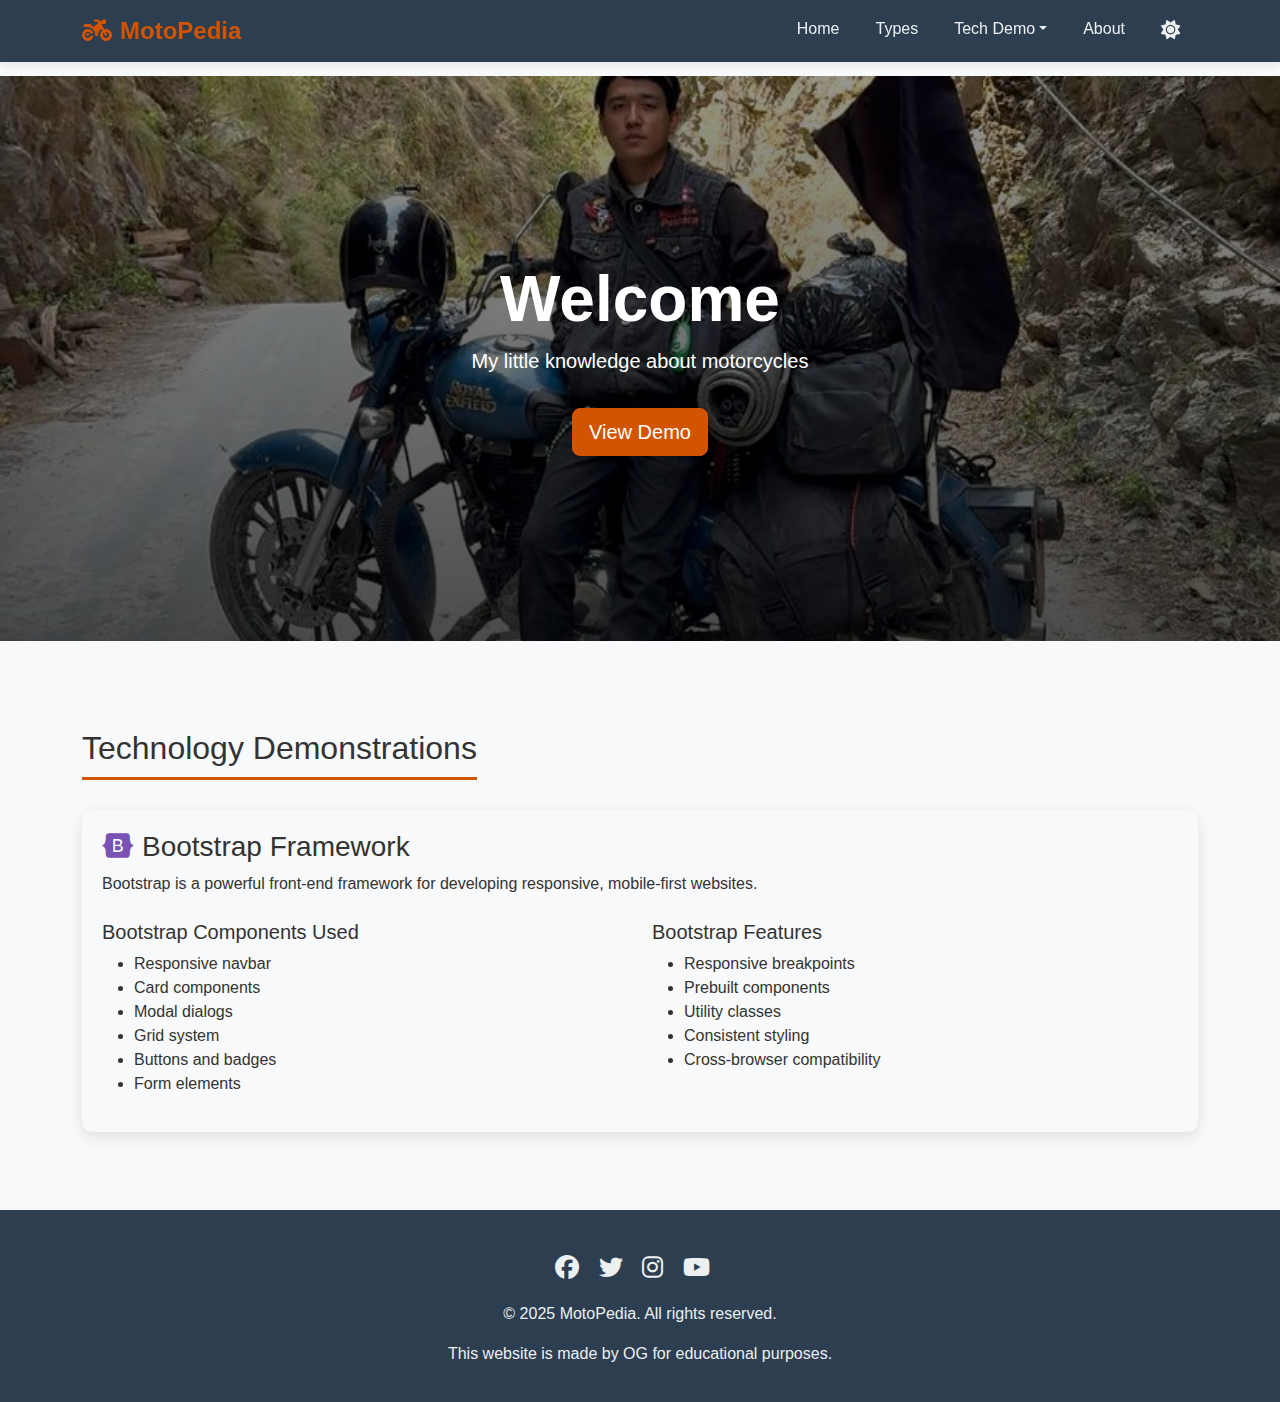
<file: bootstrap.html>
<!DOCTYPE html>
<html lang="en">
<head>
    <meta charset="UTF-8">
    <meta name="viewport" content="width=device-width, initial-scale=1.0">
    <title>MotoPedia - Bootstrap Demo</title>
    <!-- Bootstrap CSS -->
    <link href="https://cdn.jsdelivr.net/npm/bootstrap@5.3.3/dist/css/bootstrap.min.css" rel="stylesheet">
    <!-- Font Awesome Icons -->
    <link rel="stylesheet" href="https://cdnjs.cloudflare.com/ajax/libs/font-awesome/6.4.0/css/all.min.css">
    <!-- Style CSS -->
    <link rel="stylesheet" href="style.css">
</head>
<body>
    <!-- Navigation Bar -->
    <nav class="navbar navbar-expand-lg navbar-dark bg-dark fixed-top">
        <div class="container">
            <a class="navbar-brand" href="index.html">
                <i class="fa fa-motorcycle me-2"></i>MotoPedia
            </a>
            <button class="navbar-toggler" type="button" data-bs-toggle="collapse" data-bs-target="#navbarNav">
                <span class="navbar-toggler-icon"></span>
            </button>
            <div class="collapse navbar-collapse" id="navbarNav">
                <ul class="navbar-nav ms-auto">
                    <li class="nav-item">
                        <a class="nav-link" href="index.html#home">Home</a>
                    </li>
                    <li class="nav-item">
                        <a class="nav-link" href="index.html#types">Types</a>
                    </li>
                    <li class="nav-item dropdown">
                        <a class="nav-link dropdown-toggle" href="#" id="techDropdown" role="button" data-bs-toggle="dropdown" aria-expanded="false">Tech Demo</a>
                        <ul class="dropdown-menu" aria-labelledby="techDropdown">
                            <li><a class="dropdown-item" href="fullstack.html#tech">Full Stack Development</a></li>
                            <li><a class="dropdown-item" href="html-demo.html#tech">HTML</a></li>
                            <li><a class="dropdown-item" href="css.html#tech">CSS</a></li>
                            <li><a class="dropdown-item" href="bootstrap.html#tech">Bootstrap Framework</a></li>
                            <li><a class="dropdown-item" href="javascript-demo.html#tech">JavaScript</a></li>
                        </ul>
                    </li>
                    <li class="nav-item">
                        <a class="nav-link" href="index.html#about">About</a>
                    </li>
                    <li class="nav-item">
                        <a class="nav-link theme-toggle" href="javascript:void(0)" id="themeToggle" aria-label="Toggle theme">
                            <i class="fas fa-sun"></i>
                        </a>
                    </li>
                </ul>
            </div>
        </div>
    </nav>

    <!-- Hero Section -->
    <header class="hero-section" id="home">
        <div class="container">
            <h1 class="display-3 fw-bold">Welcome</h1>
            <p class="lead">My little knowledge about motorcycles</p>
            <button class="btn btn-primary btn-lg mt-3" onclick="scrollToSection('tech')">View Demo</button>
        </div>
    </header>

    <!-- Technology Demonstration Section -->
    <section id="tech" class="py-5">
        <div class="container">
            <h2 class="text-center section-title">Technology Demonstrations</h2>
            
            <!-- Bootstrap Demonstration -->
            <div class="tech-demo">
                <h3><i class="fab fa-bootstrap me-2" style="color: #7952b3;"></i>Bootstrap Framework</h3>
                <p>Bootstrap is a powerful front-end framework for developing responsive, mobile-first websites.</p>
                <div class="row mt-4">
                    <div class="col-md-6">
                        <h5>Bootstrap Components Used</h5>
                        <ul>
                            <li>Responsive navbar</li>
                            <li>Card components</li>
                            <li>Modal dialogs</li>
                            <li>Grid system</li>
                            <li>Buttons and badges</li>
                            <li>Form elements</li>
                        </ul>
                    </div>
                    <div class="col-md-6">
                        <h5>Bootstrap Features</h5>
                        <ul>
                            <li>Responsive breakpoints</li>
                            <li>Prebuilt components</li>
                            <li>Utility classes</li>
                            <li>Consistent styling</li>
                            <li>Cross-browser compatibility</li>
                        </ul>
                    </div>
                </div>
            </div>
        </div>
    </section>

    <!-- Footer -->
    <footer class="text-center">
        <div class="container">
            <div class="social-links mb-3">
                <a href="#"><i class="fab fa-facebook"></i></a>
                <a href="#"><i class="fab fa-twitter"></i></a>
                <a href="#"><i class="fab fa-instagram"></i></a>
                <a href="#"><i class="fab fa-youtube"></i></a>
            </div>
            <p>&copy; 2025 MotoPedia. All rights reserved.</p>
            <p>This website is made by OG for educational purposes.</p>
        </div>
    </footer>

    <!-- Back to Top Button -->
    <a href="#" class="back-to-top" id="backToTop">
        <i class="fas fa-arrow-up"></i>
    </a>

    <!-- Bootstrap JS -->
    <script src="https://cdn.jsdelivr.net/npm/bootstrap@5.3.3/dist/js/bootstrap.bundle.min.js"></script>
    <!-- Custom JavaScript -->
    <script src="script.js"></script>
</body>
</html>
</file>
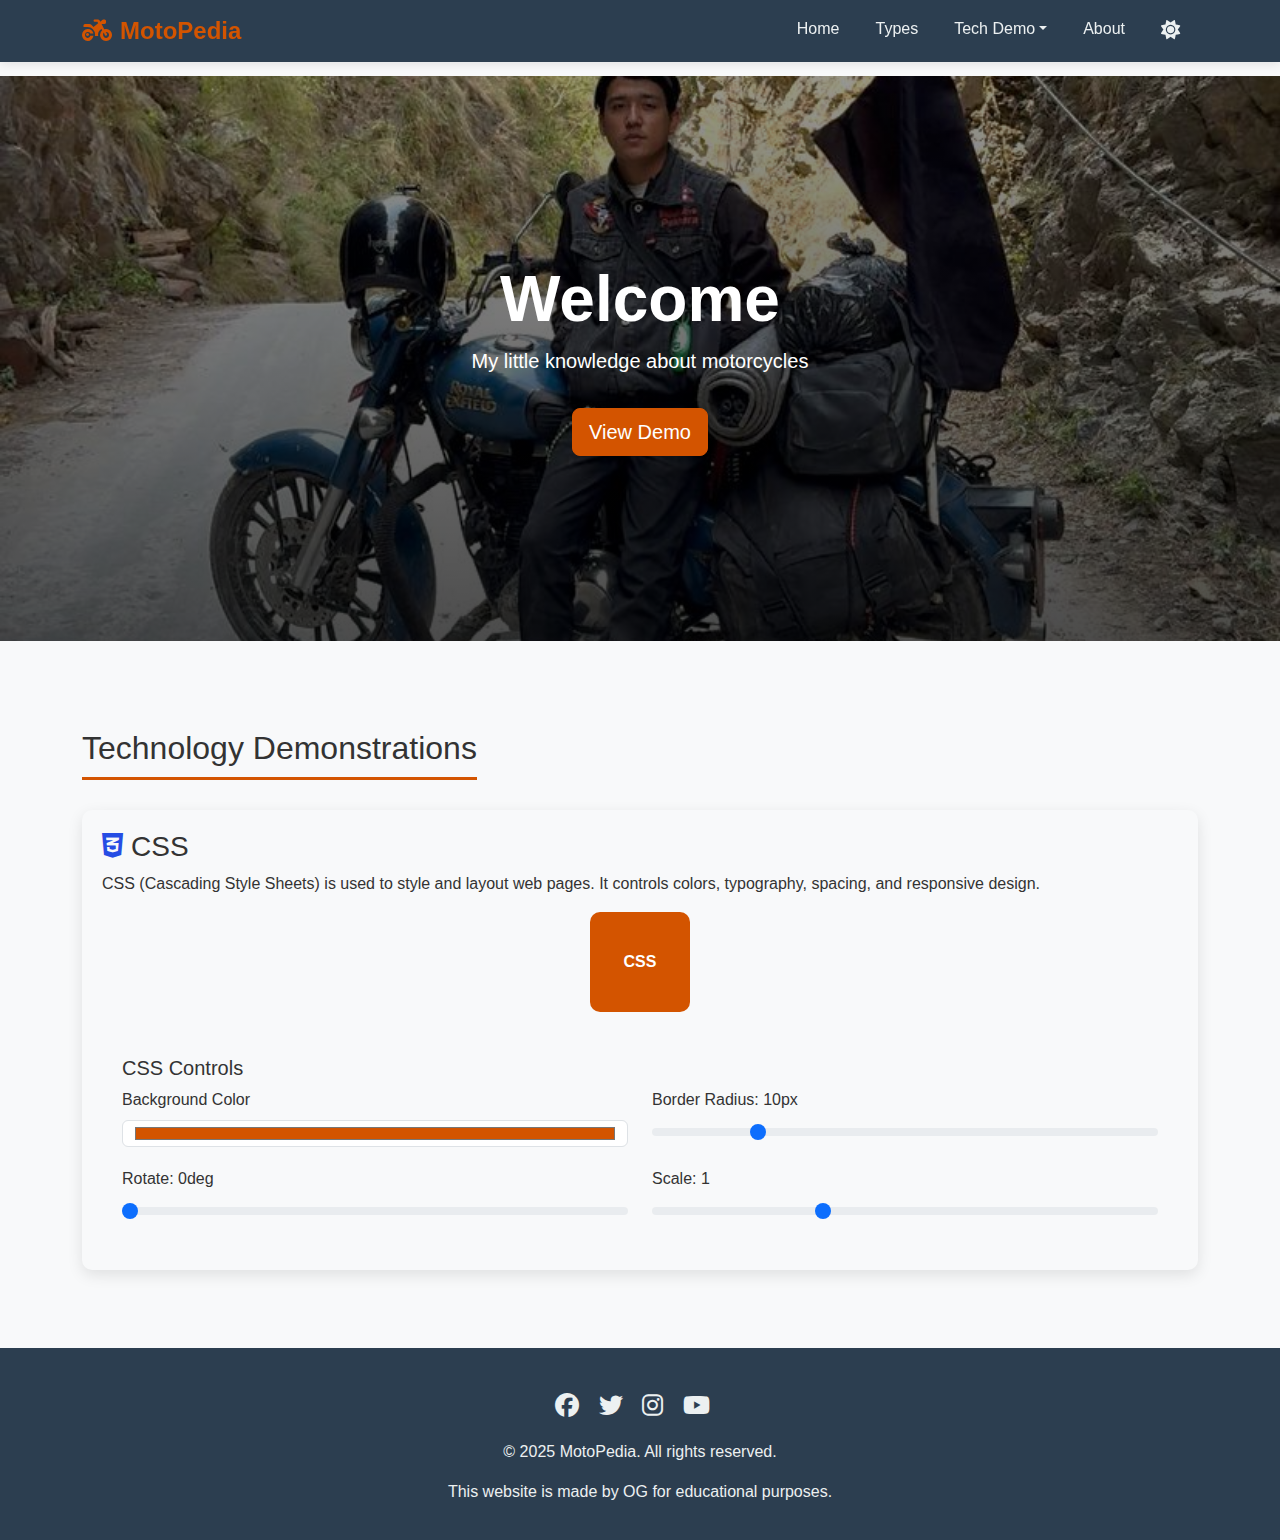
<file: css.html>
<!DOCTYPE html>
<html lang="en">
<head>
    <meta charset="UTF-8">
    <meta name="viewport" content="width=device-width, initial-scale=1.0">
    <title>MotoPedia - CSS Demo</title>
    <!-- Bootstrap CSS -->
    <link href="https://cdn.jsdelivr.net/npm/bootstrap@5.3.3/dist/css/bootstrap.min.css" rel="stylesheet">
    <!-- Font Awesome Icons -->
    <link rel="stylesheet" href="https://cdnjs.cloudflare.com/ajax/libs/font-awesome/6.4.0/css/all.min.css">
    <!-- Style CSS -->
    <link rel="stylesheet" href="style.css">
</head>
<body>
    <!-- Navigation Bar -->
    <nav class="navbar navbar-expand-lg navbar-dark bg-dark fixed-top">
        <div class="container">
            <a class="navbar-brand" href="index.html">
                <i class="fa fa-motorcycle me-2"></i>MotoPedia
            </a>
            <button class="navbar-toggler" type="button" data-bs-toggle="collapse" data-bs-target="#navbarNav">
                <span class="navbar-toggler-icon"></span>
            </button>
            <div class="collapse navbar-collapse" id="navbarNav">
                <ul class="navbar-nav ms-auto">
                    <li class="nav-item">
                        <a class="nav-link" href="index.html#home">Home</a>
                    </li>
                    <li class="nav-item">
                        <a class="nav-link" href="index.html#types">Types</a>
                    </li>
                    <li class="nav-item dropdown">
                        <a class="nav-link dropdown-toggle" href="#" id="techDropdown" role="button" data-bs-toggle="dropdown" aria-expanded="false">Tech Demo</a>
                        <ul class="dropdown-menu" aria-labelledby="techDropdown">
                            <li><a class="dropdown-item" href="fullstack.html#tech">Full Stack Development</a></li>
                            <li><a class="dropdown-item" href="html-demo.html#tech">HTML</a></li>
                            <li><a class="dropdown-item" href="css.html#tech">CSS</a></li>
                            <li><a class="dropdown-item" href="bootstrap.html#tech">Bootstrap Framework</a></li>
                            <li><a class="dropdown-item" href="javascript-demo.html#tech">JavaScript</a></li>
                        </ul>
                    </li>
                    <li class="nav-item">
                        <a class="nav-link" href="index.html#about">About</a>
                    </li>
                    <li class="nav-item">
                        <a class="nav-link theme-toggle" href="javascript:void(0)" id="themeToggle" aria-label="Toggle theme">
                            <i class="fas fa-sun"></i>
                        </a>
                    </li>
                </ul>
            </div>
        </div>
    </nav>

    <!-- Hero Section -->
    <header class="hero-section" id="home">
        <div class="container">
            <h1 class="display-3 fw-bold">Welcome</h1>
            <p class="lead">My little knowledge about motorcycles</p>
            <button class="btn btn-primary btn-lg mt-3" onclick="scrollToSection('tech')">View Demo</button>
        </div>
    </header>

    <!-- Technology Demonstration Section -->
    <section id="tech" class="py-5">
        <div class="container">
            <h2 class="text-center section-title">Technology Demonstrations</h2>
            
            <!-- CSS Demonstration -->
            <div class="tech-demo">
                <h3><i class="fab fa-css3-alt me-2" style="color: #264de4;"></i>CSS</h3>
                <p>CSS (Cascading Style Sheets) is used to style and layout web pages. It controls colors, typography, spacing, and responsive design.</p>
                
                <div class="text-center">
                    <div id="cssDemoElement" class="css-demo-element">CSS</div>
                </div>
                
                <div id="cssControls" class="mt-4">
                    <h5>CSS Controls</h5>
                    <div class="row">
                        <div class="col-md-6">
                            <label for="bgColor" class="form-label">Background Color</label>
                            <input type="color" class="form-control" id="bgColor" value="#d35400">
                        </div>
                        <div class="col-md-6">
                            <label for="borderRadius" class="form-label">Border Radius: <span id="radiusValue">10</span>px</label>
                            <input type="range" class="form-range" id="borderRadius" min="0" max="50" value="10">
                        </div>
                    </div>
                    <div class="row mt-3">
                        <div class="col-md-6">
                            <label for="rotate" class="form-label">Rotate: <span id="rotateValue">0</span>deg</label>
                            <input type="range" class="form-range" id="rotate" min="0" max="360" value="0">
                        </div>
                        <div class="col-md-6">
                            <label for="scale" class="form-label">Scale: <span id="scaleValue">1</span></label>
                            <input type="range" class="form-range" id="scale" min="0.5" max="2" step="0.1" value="1">
                        </div>
                    </div>
                </div>
            </div>
        </div>
    </section>

    <!-- Footer -->
    <footer class="text-center">
        <div class="container">
            <div class="social-links mb-3">
                <a href="#"><i class="fab fa-facebook"></i></a>
                <a href="#"><i class="fab fa-twitter"></i></a>
                <a href="#"><i class="fab fa-instagram"></i></a>
                <a href="#"><i class="fab fa-youtube"></i></a>
            </div>
            <p>&copy; 2025 MotoPedia. All rights reserved.</p>
            <p>This website is made by OG for educational purposes.</p>
        </div>
    </footer>

    <!-- Back to Top Button -->
    <a href="#" class="back-to-top" id="backToTop">
        <i class="fas fa-arrow-up"></i>
    </a>

    <!-- Bootstrap JS -->
    <script src="https://cdn.jsdelivr.net/npm/bootstrap@5.3.3/dist/js/bootstrap.bundle.min.js"></script>
    <!-- Custom JavaScript -->
    <script src="script.js"></script>
</body>
</html>
</file>
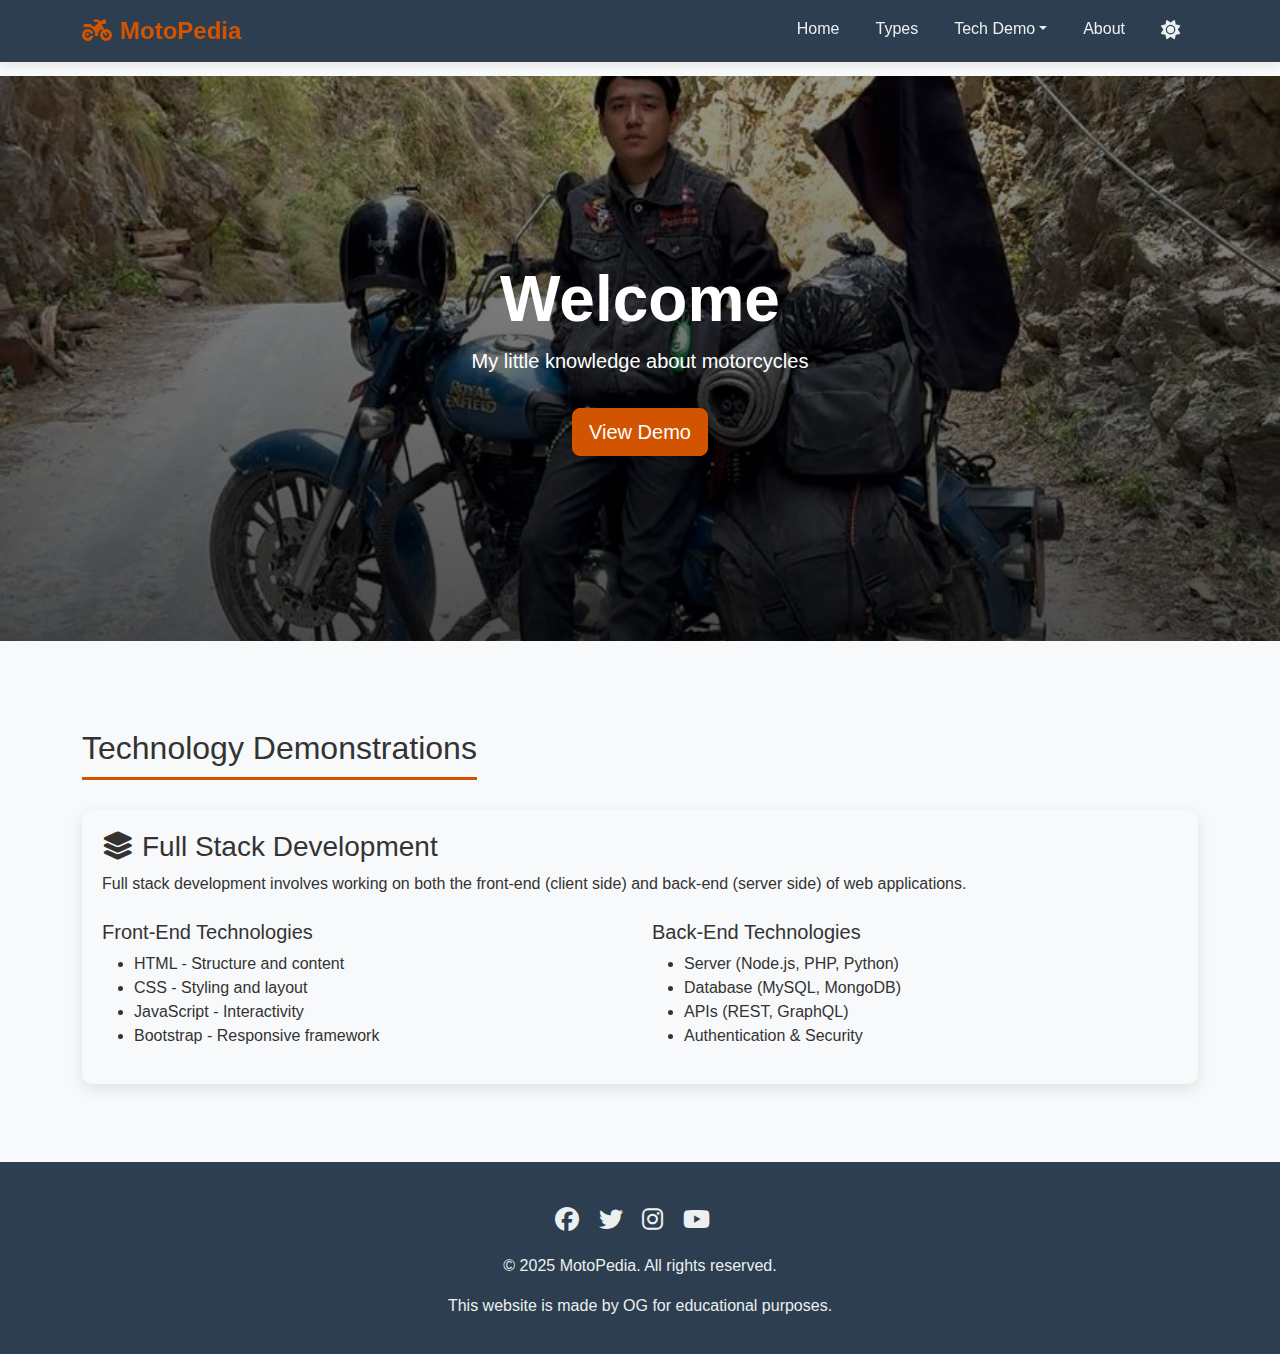
<file: fullstack.html>
<!DOCTYPE html>
<html lang="en">
<head>
    <meta charset="UTF-8">
    <meta name="viewport" content="width=device-width, initial-scale=1.0">
    <title>MotoPedia - Full Stack Development Demo</title>
    <!-- Bootstrap CSS -->
    <link href="https://cdn.jsdelivr.net/npm/bootstrap@5.3.3/dist/css/bootstrap.min.css" rel="stylesheet">
    <!-- Font Awesome Icons -->
    <link rel="stylesheet" href="https://cdnjs.cloudflare.com/ajax/libs/font-awesome/6.4.0/css/all.min.css">
    <!-- Style CSS -->
    <link rel="stylesheet" href="style.css">
</head>
<body>
    <!-- Navigation Bar -->
    <nav class="navbar navbar-expand-lg navbar-dark bg-dark fixed-top">
        <div class="container">
            <a class="navbar-brand" href="index.html">
                <i class="fa fa-motorcycle me-2"></i>MotoPedia
            </a>
            <button class="navbar-toggler" type="button" data-bs-toggle="collapse" data-bs-target="#navbarNav">
                <span class="navbar-toggler-icon"></span>
            </button>
            <div class="collapse navbar-collapse" id="navbarNav">
                <ul class="navbar-nav ms-auto">
                    <li class="nav-item">
                        <a class="nav-link" href="index.html#home">Home</a>
                    </li>
                    <li class="nav-item">
                        <a class="nav-link" href="index.html#types">Types</a>
                    </li>
                    <li class="nav-item dropdown">
                        <a class="nav-link dropdown-toggle" href="#" id="techDropdown" role="button" data-bs-toggle="dropdown" aria-expanded="false">Tech Demo</a>
                        <ul class="dropdown-menu" aria-labelledby="techDropdown">
                            <li><a class="dropdown-item" href="fullstack.html#tech">Full Stack Development</a></li>
                            <li><a class="dropdown-item" href="html-demo.html#tech">HTML</a></li>
                            <li><a class="dropdown-item" href="css.html#tech">CSS</a></li>
                            <li><a class="dropdown-item" href="bootstrap.html#tech">Bootstrap Framework</a></li>
                            <li><a class="dropdown-item" href="javascript-demo.html#tech">JavaScript</a></li>
                        </ul>
                    </li>
                    <li class="nav-item">
                        <a class="nav-link" href="index.html#about">About</a>
                    </li>
                    <li class="nav-item">
                        <a class="nav-link theme-toggle" href="javascript:void(0)" id="themeToggle" aria-label="Toggle theme">
                            <i class="fas fa-sun"></i>
                        </a>
                    </li>
                </ul>
            </div>
        </div>
    </nav>

    <!-- Hero Section -->
    <header class="hero-section" id="home">
        <div class="container">
            <h1 class="display-3 fw-bold">Welcome</h1>
            <p class="lead">My little knowledge about motorcycles</p>
            <button class="btn btn-primary btn-lg mt-3" onclick="scrollToSection('tech')">View Demo</button>
        </div>
    </header>

    <!-- Technology Demonstration Section -->
    <section id="tech" class="py-5">
        <div class="container">
            <h2 class="text-center section-title">Technology Demonstrations</h2>
            
            <!-- Full Stack Development -->
            <div class="tech-demo">
                <h3><i class="fa fa-layer-group me-2"></i>Full Stack Development</h3>
                <p>Full stack development involves working on both the front-end (client side) and back-end (server side) of web applications.</p>
                <div class="row mt-4">
                    <div class="col-md-6">
                        <h5>Front-End Technologies</h5>
                        <ul>
                            <li>HTML - Structure and content</li>
                            <li>CSS - Styling and layout</li>
                            <li>JavaScript - Interactivity</li>
                            <li>Bootstrap - Responsive framework</li>
                        </ul>
                    </div>
                    <div class="col-md-6">
                        <h5>Back-End Technologies</h5>
                        <ul>
                            <li>Server (Node.js, PHP, Python)</li>
                            <li>Database (MySQL, MongoDB)</li>
                            <li>APIs (REST, GraphQL)</li>
                            <li>Authentication & Security</li>
                        </ul>
                    </div>
                </div>
            </div>
        </div>
    </section>

    <!-- Footer -->
    <footer class="text-center">
        <div class="container">
            <div class="social-links mb-3">
                <a href="#"><i class="fab fa-facebook"></i></a>
                <a href="#"><i class="fab fa-twitter"></i></a>
                <a href="#"><i class="fab fa-instagram"></i></a>
                <a href="#"><i class="fab fa-youtube"></i></a>
            </div>
            <p>&copy; 2025 MotoPedia. All rights reserved.</p>
            <p>This website is made by OG for educational purposes.</p>
        </div>
    </footer>

    <!-- Back to Top Button -->
    <a href="#" class="back-to-top" id="backToTop">
        <i class="fas fa-arrow-up"></i>
    </a>

    <!-- Bootstrap JS -->
    <script src="https://cdn.jsdelivr.net/npm/bootstrap@5.3.3/dist/js/bootstrap.bundle.min.js"></script>
    <!-- Custom JavaScript -->
    <script src="script.js"></script>
</body>
</html>
</file>
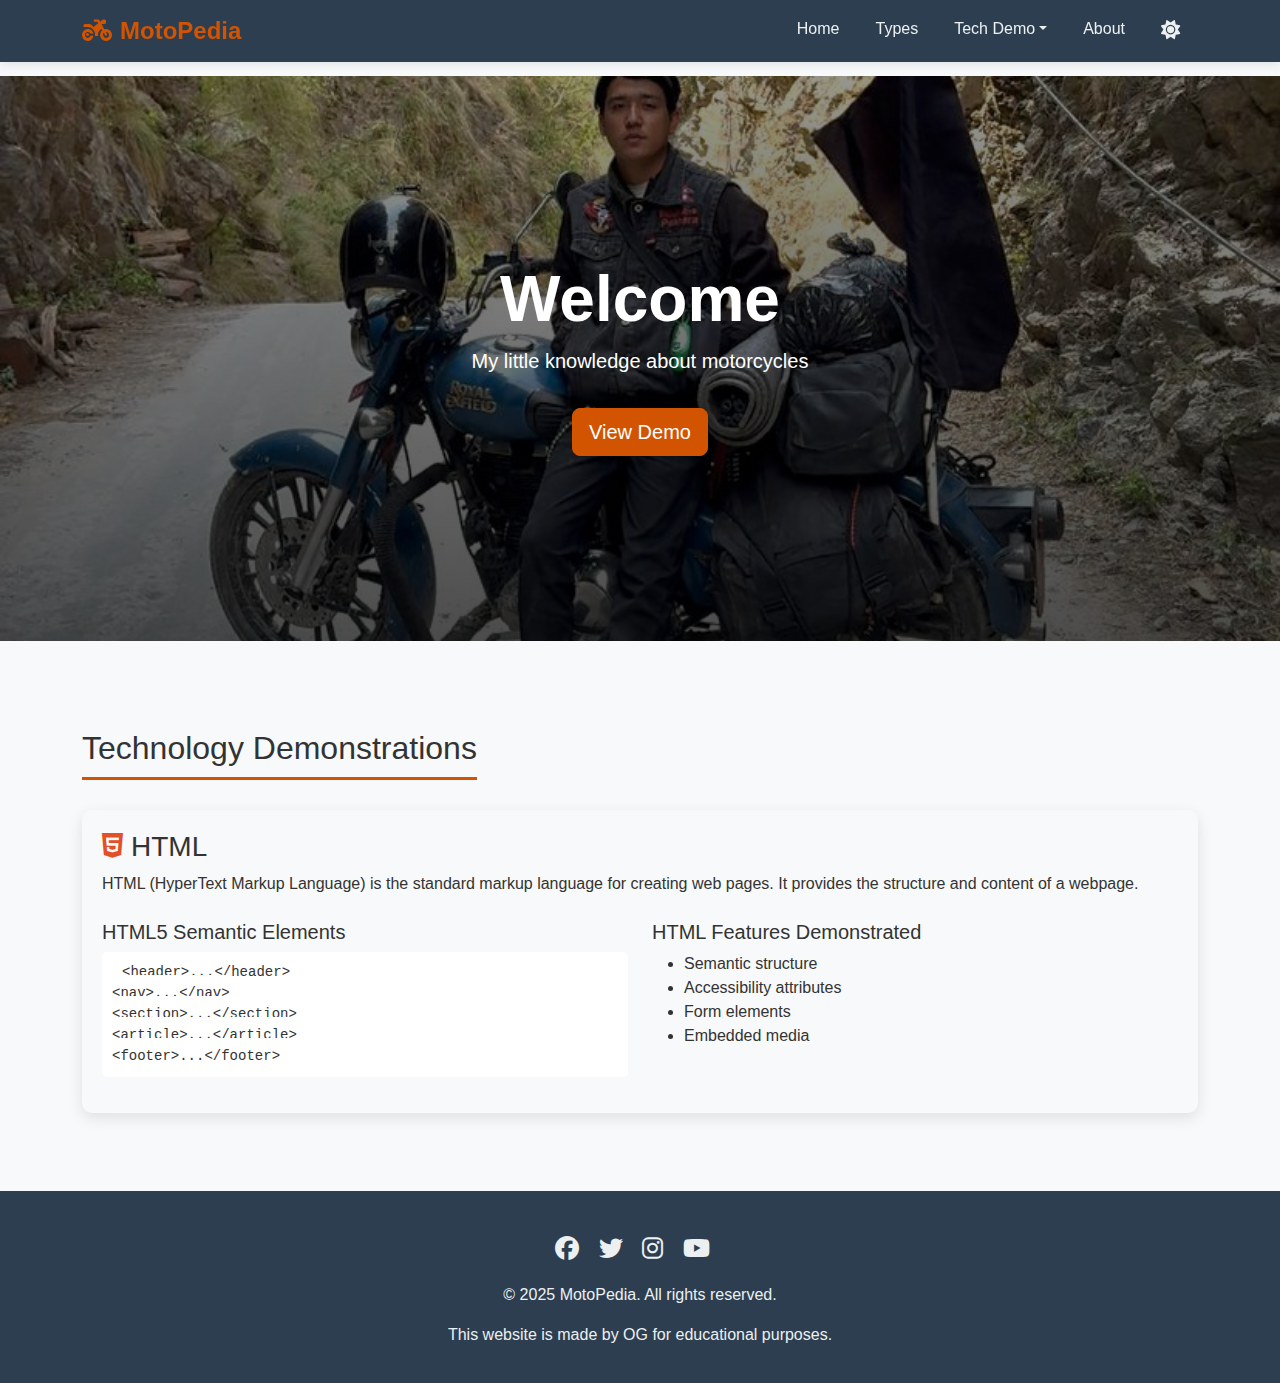
<file: html-demo.html>
<!DOCTYPE html>
<html lang="en">
<head>
    <meta charset="UTF-8">
    <meta name="viewport" content="width=device-width, initial-scale=1.0">
    <title>MotoPedia - HTML Demo</title>
    <!-- Bootstrap CSS -->
    <link href="https://cdn.jsdelivr.net/npm/bootstrap@5.3.3/dist/css/bootstrap.min.css" rel="stylesheet">
    <!-- Font Awesome Icons -->
    <link rel="stylesheet" href="https://cdnjs.cloudflare.com/ajax/libs/font-awesome/6.4.0/css/all.min.css">
    <!-- Style CSS -->
    <link rel="stylesheet" href="style.css">
</head>
<body>
    <!-- Navigation Bar -->
    <nav class="navbar navbar-expand-lg navbar-dark bg-dark fixed-top">
        <div class="container">
            <a class="navbar-brand" href="index.html">
                <i class="fa fa-motorcycle me-2"></i>MotoPedia
            </a>
            <button class="navbar-toggler" type="button" data-bs-toggle="collapse" data-bs-target="#navbarNav">
                <span class="navbar-toggler-icon"></span>
            </button>
            <div class="collapse navbar-collapse" id="navbarNav">
                <ul class="navbar-nav ms-auto">
                    <li class="nav-item">
                        <a class="nav-link" href="index.html#home">Home</a>
                    </li>
                    <li class="nav-item">
                        <a class="nav-link" href="index.html#types">Types</a>
                    </li>
                    <li class="nav-item dropdown">
                        <a class="nav-link dropdown-toggle" href="#" id="techDropdown" role="button" data-bs-toggle="dropdown" aria-expanded="false">Tech Demo</a>
                        <ul class="dropdown-menu" aria-labelledby="techDropdown">
                            <li><a class="dropdown-item" href="fullstack.html#tech">Full Stack Development</a></li>
                            <li><a class="dropdown-item" href="html-demo.html#tech">HTML</a></li>
                            <li><a class="dropdown-item" href="css.html#tech">CSS</a></li>
                            <li><a class="dropdown-item" href="bootstrap.html#tech">Bootstrap Framework</a></li>
                            <li><a class="dropdown-item" href="javascript-demo.html#tech">JavaScript</a></li>
                        </ul>
                    </li>
                    <li class="nav-item">
                        <a class="nav-link" href="index.html#about">About</a>
                    </li>
                    <li class="nav-item">
                        <a class="nav-link theme-toggle" href="javascript:void(0)" id="themeToggle" aria-label="Toggle theme">
                            <i class="fas fa-sun"></i>
                        </a>
                    </li>
                </ul>
            </div>
        </div>
    </nav>

    <!-- Hero Section -->
    <header class="hero-section" id="home">
        <div class="container">
            <h1 class="display-3 fw-bold">Welcome</h1>
            <p class="lead">My little knowledge about motorcycles</p>
            <button class="btn btn-primary btn-lg mt-3" onclick="scrollToSection('tech')">View Demo</button>
        </div>
    </header>

    <!-- Technology Demonstration Section -->
    <section id="tech" class="py-5">
        <div class="container">
            <h2 class="text-center section-title">Technology Demonstrations</h2>
            
            <!-- HTML Demonstration -->
            <div class="tech-demo">
                <h3><i class="fab fa-html5 me-2" style="color: #e34f26;"></i>HTML</h3>
                <p>HTML (HyperText Markup Language) is the standard markup language for creating web pages. It provides the structure and content of a webpage.</p>
                <div class="row mt-4">
                    <div class="col-md-6">
                        <h5>HTML5 Semantic Elements</h5>
                        <pre><code>&lt;header&gt;...&lt;/header&gt;
&lt;nav&gt;...&lt;/nav&gt;
&lt;section&gt;...&lt;/section&gt;
&lt;article&gt;...&lt;/article&gt;
&lt;footer&gt;...&lt;/footer&gt;</code></pre>
                    </div>
                    <div class="col-md-6">
                        <h5>HTML Features Demonstrated</h5>
                        <ul>
                            <li>Semantic structure</li>
                            <li>Accessibility attributes</li>
                            <li>Form elements</li>
                            <li>Embedded media</li>
                        </ul>
                    </div>
                </div>
            </div>
        </div>
    </section>

    <!-- Footer -->
    <footer class="text-center">
        <div class="container">
            <div class="social-links mb-3">
                <a href="#"><i class="fab fa-facebook"></i></a>
                <a href="#"><i class="fab fa-twitter"></i></a>
                <a href="#"><i class="fab fa-instagram"></i></a>
                <a href="#"><i class="fab fa-youtube"></i></a>
            </div>
            <p>&copy; 2025 MotoPedia. All rights reserved.</p>
            <p>This website is made by OG for educational purposes.</p>
        </div>
    </footer>

    <!-- Back to Top Button -->
    <a href="#" class="back-to-top" id="backToTop">
        <i class="fas fa-arrow-up"></i>
    </a>

    <!-- Bootstrap JS -->
    <script src="https://cdn.jsdelivr.net/npm/bootstrap@5.3.3/dist/js/bootstrap.bundle.min.js"></script>
    <!-- Custom JavaScript -->
    <script src="script.js"></script>
</body>
</html>
</file>
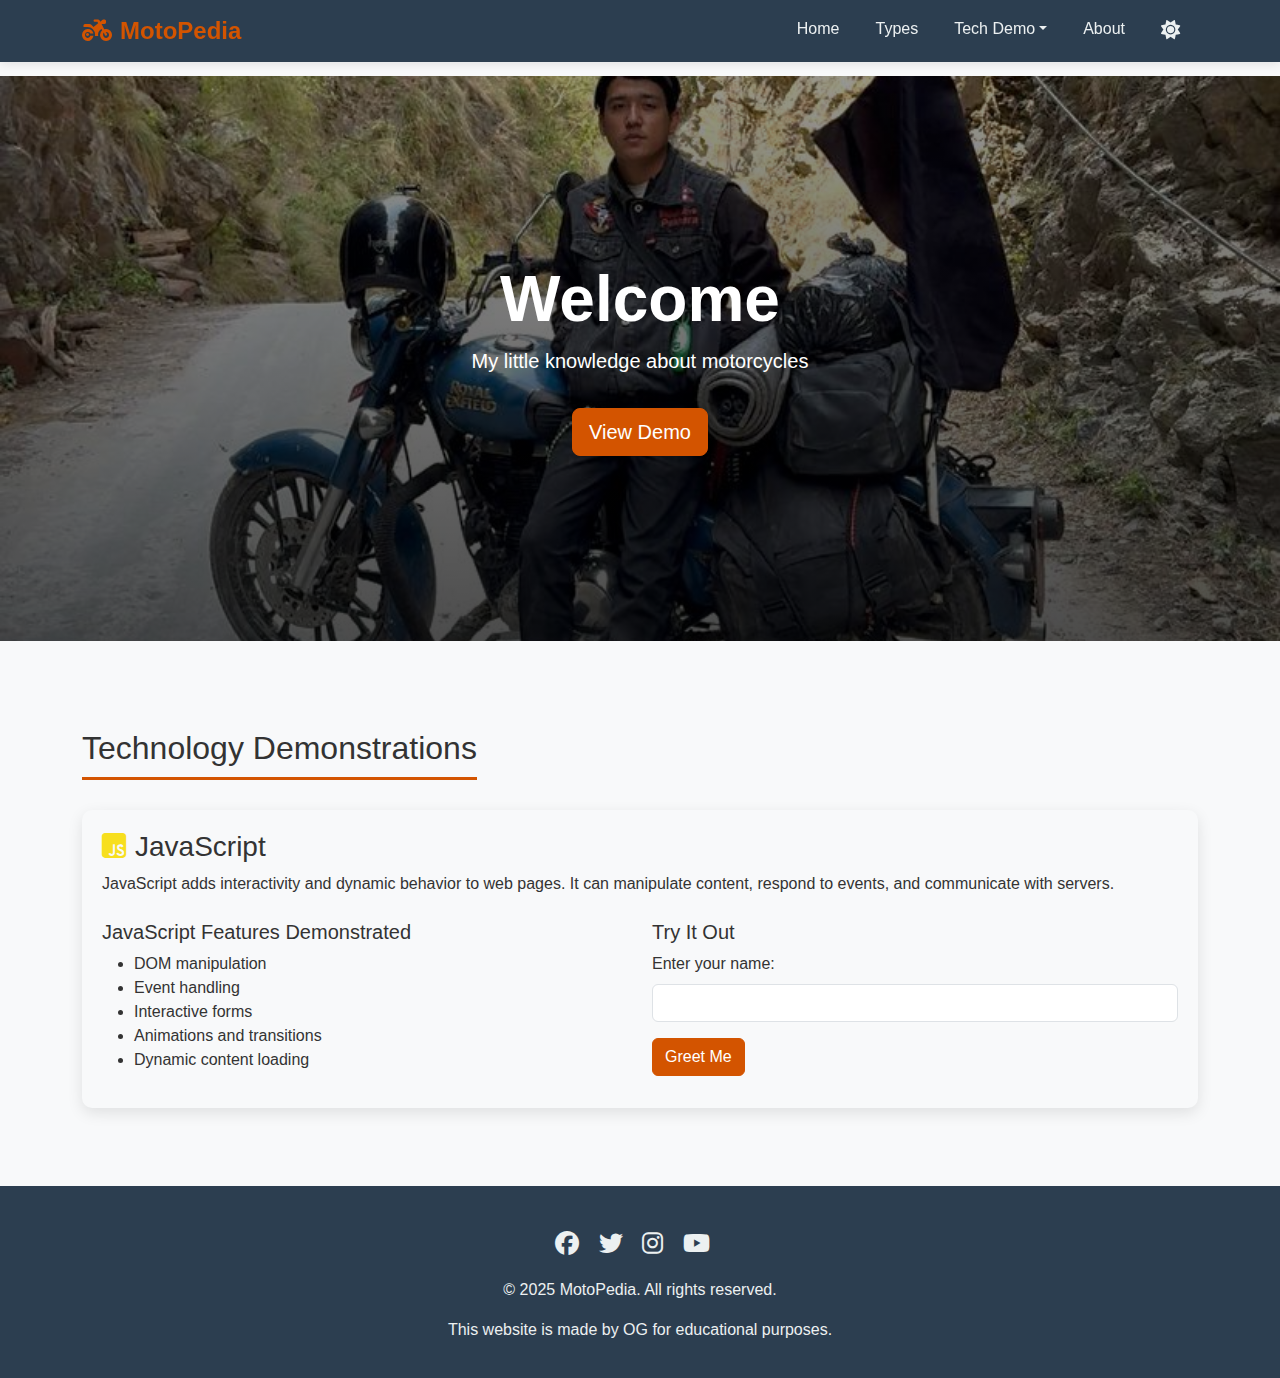
<file: javascript-demo.html>
<!DOCTYPE html>
<html lang="en">
<head>
    <meta charset="UTF-8">
    <meta name="viewport" content="width=device-width, initial-scale=1.0">
    <title>MotoPedia - JavaScript Demo</title>
    <!-- Bootstrap CSS -->
    <link href="https://cdn.jsdelivr.net/npm/bootstrap@5.3.3/dist/css/bootstrap.min.css" rel="stylesheet">
    <!-- Font Awesome Icons -->
    <link rel="stylesheet" href="https://cdnjs.cloudflare.com/ajax/libs/font-awesome/6.4.0/css/all.min.css">
    <!-- Style CSS -->
    <link rel="stylesheet" href="style.css">
</head>
<body>
    <!-- Navigation Bar -->
    <nav class="navbar navbar-expand-lg navbar-dark bg-dark fixed-top">
        <div class="container">
            <a class="navbar-brand" href="index.html">
                <i class="fa fa-motorcycle me-2"></i>MotoPedia
            </a>
            <button class="navbar-toggler" type="button" data-bs-toggle="collapse" data-bs-target="#navbarNav">
                <span class="navbar-toggler-icon"></span>
            </button>
            <div class="collapse navbar-collapse" id="navbarNav">
                <ul class="navbar-nav ms-auto">
                    <li class="nav-item">
                        <a class="nav-link" href="index.html#home">Home</a>
                    </li>
                    <li class="nav-item">
                        <a class="nav-link" href="index.html#types">Types</a>
                    </li>
                    <li class="nav-item dropdown">
                        <a class="nav-link dropdown-toggle" href="#" id="techDropdown" role="button" data-bs-toggle="dropdown" aria-expanded="false">Tech Demo</a>
                        <ul class="dropdown-menu" aria-labelledby="techDropdown">
                            <li><a class="dropdown-item" href="fullstack.html#tech">Full Stack Development</a></li>
                            <li><a class="dropdown-item" href="html-demo.html#tech">HTML</a></li>
                            <li><a class="dropdown-item" href="css.html#tech">CSS</a></li>
                            <li><a class="dropdown-item" href="bootstrap.html#tech">Bootstrap Framework</a></li>
                            <li><a class="dropdown-item" href="javascript-demo.html#tech">JavaScript</a></li>
                        </ul>
                    </li>
                    <li class="nav-item">
                        <a class="nav-link" href="index.html#about">About</a>
                    </li>
                    <li class="nav-item">
                        <a class="nav-link theme-toggle" href="javascript:void(0)" id="themeToggle" aria-label="Toggle theme">
                            <i class="fas fa-sun"></i>
                        </a>
                    </li>
                </ul>
            </div>
        </div>
    </nav>

    <!-- Hero Section -->
    <header class="hero-section" id="home">
        <div class="container">
            <h1 class="display-3 fw-bold">Welcome</h1>
            <p class="lead">My little knowledge about motorcycles</p>
            <button class="btn btn-primary btn-lg mt-3" onclick="scrollToSection('tech')">View Demo</button>
        </div>
    </header>

    <!-- Technology Demonstration Section -->
    <section id="tech" class="py-5">
        <div class="container">
            <h2 class="text-center section-title">Technology Demonstrations</h2>
            
            <!-- JavaScript Demonstration -->
            <div class="tech-demo">
                <h3><i class="fab fa-js-square me-2" style="color: #f7df1e;"></i>JavaScript</h3>
                <p>JavaScript adds interactivity and dynamic behavior to web pages. It can manipulate content, respond to events, and communicate with servers.</p>
                
                <div class="row mt-4">
                    <div class="col-md-6">
                        <h5>JavaScript Features Demonstrated</h5>
                        <ul>
                            <li>DOM manipulation</li>
                            <li>Event handling</li>
                            <li>Interactive forms</li>
                            <li>Animations and transitions</li>
                            <li>Dynamic content loading</li>
                        </ul>
                    </div>
                    <div class="col-md-6">
                        <h5>Try It Out</h5>
                        <div class="mb-3">
                            <label for="nameInput" class="form-label">Enter your name:</label>
                            <input type="text" class="form-control" id="nameInput">
                        </div>
                        <button id="greetBtn" class="btn btn-primary">Greet Me</button>
                        <div id="greetingOutput" class="mt-3 p-3 rounded" style="display: none;"></div>
                    </div>
                </div>
            </div>
        </div>
    </section>

    <!-- Footer -->
    <footer class="text-center">
        <div class="container">
            <div class="social-links mb-3">
                <a href="#"><i class="fab fa-facebook"></i></a>
                <a href="#"><i class="fab fa-twitter"></i></a>
                <a href="#"><i class="fab fa-instagram"></i></a>
                <a href="#"><i class="fab fa-youtube"></i></a>
            </div>
            <p>&copy; 2025 MotoPedia. All rights reserved.</p>
            <p>This website is made by OG for educational purposes.</p>
        </div>
    </footer>

    <!-- Back to Top Button -->
    <a href="#" class="back-to-top" id="backToTop">
        <i class="fas fa-arrow-up"></i>
    </a>

    <!-- Bootstrap JS -->
    <script src="https://cdn.jsdelivr.net/npm/bootstrap@5.3.3/dist/js/bootstrap.bundle.min.js"></script>
    <!-- Custom JavaScript -->
    <script src="script.js"></script>
</body>
</html>
</file>
<file: style.css>
:root {
            --primary-color: #d35400;
            --secondary-color: #2c3e50;
            --accent-color: #e74c3c;
            --light-color: #ecf0f1;
            --dark-color: #2c3e50;
            --background-color: #f8f9fa;
            --text-color: #333;
        }
        
        .dark-mode {
            --primary-color: #e67e22;
            --secondary-color: #1a252f;
            --light-color: #ffffff;
            --dark-color: #ecf0f1;
            --background-color: #2c3e50;
            --text-color: #ecf0f1;
        }

        body {
            font-family: 'Segoe UI', Tahoma, Geneva, Verdana, sans-serif;
            background-color: var(--background-color);
            color: var(--text-color);
            padding-top: 76px;
            transition: background-color 0.3s, color 0.3s;
        }
        
        .navbar {
            background-color: var(--secondary-color) !important;
            box-shadow: 0 2px 10px rgba(0, 0, 0, 0.1);
        }
        
        .navbar-brand {
            font-weight: 700;
            color: var(--primary-color) !important;
            font-size: 1.5rem;
        }
        
        .nav-link {
            color: var(--light-color) !important;
            font-weight: 500;
            transition: color 0.3s;
            margin: 0 10px;
        }
        
        .nav-link:hover {
            color: var(--primary-color) !important;
        }
        
        .hero-section {
            background: linear-gradient(rgba(0, 0, 0, 0.404), rgba(0, 0, 0, 0.7)), url('hero.jpg') center/cover no-repeat;
            color: white;
            padding: 185px;
            text-align: center;
            margin-bottom: 40px;
        }
        
        .section-title {
            color: var(--text-color);
            border-bottom: 3px solid var(--primary-color);
            padding-bottom: 10px;
            margin-bottom: 30px;
            display: inline-block;
        }
        
        .card {
            border: none;
            border-radius: 10px;
            box-shadow: 0 5px 15px rgba(0, 0, 0, 0.1);
            transition: transform 0.3s, box-shadow 0.3s;
            height: 100%;
            background-color: var(--background-color);
            color: var(--text-color);
        }
        
        .card:hover {
            transform: translateY(-5px);
            box-shadow: 0 10px 25px rgba(0, 0, 0, 0.15);
        }
        
        .card-title {
            color: var(--primary-color);
            font-weight: 700;
        }
        
        .card-text {
            color: var(--text-color);
        }
        
        .btn-primary {
            background-color: var(--primary-color);
            border-color: var(--primary-color);
        }
        
        .btn-primary:hover {
            background-color: #e67e22;
            border-color: #e67e22;
        }
        
        .btn-outline-primary {
            color: var(--primary-color);
            border-color: var(--primary-color);
        }
        
        .btn-outline-primary:hover {
            background-color: var(--primary-color);
            color: white;
        }
        
        .feature-icon {
            color: var(--primary-color);
            font-size: 2.5rem;
            margin-bottom: 15px;
        }
        
        .full-stack-section {
            background-color: var(--light-color);
            padding: 60px 0;
        }
        
        .tech-icon {
            font-size: 3rem;
            color: var(--dark-color);
            margin-bottom: 15px;
        }
        
        footer {
            background-color: var(--secondary-color);
            color: var(--light-color);
            padding: 40px 0 20px;
        }
        
        .social-links a {
            color: var(--light-color);
            font-size: 1.5rem;
            margin-right: 15px;
            transition: color 0.3s;
        }
        
        .social-links a:hover {
            color: var(--primary-color);
        }
        
        .back-to-top {
            position: fixed;
            bottom: 20px;
            right: 20px;
            background-color: var(--primary-color);
            color: white;
            width: 50px;
            height: 50px;
            border-radius: 50%;
            display: flex;
            align-items: center;
            justify-content: center;
            text-decoration: none;
            box-shadow: 0 2px 10px rgba(0, 0, 0, 0.2);
            opacity: 0;
            transition: opacity 0.3s;
            z-index: 1000;
        }
        
        .back-to-top.show {
            opacity: 1;
        }
        
        .motorcycle-image {
            border-radius: 10px;
            overflow: hidden;
            margin-bottom: 20px;
            box-shadow: 0 5px 15px rgba(0, 0, 0, 0.1);
        }
        
        .specs-table {
            background-color: white;
            border-radius: 10px;
            overflow: hidden;
            box-shadow: 0 5px 15px rgba(0, 0, 0, 0.1);
        }
        
        .specs-table th {
            background-color: var(--primary-color);
            color: white;
        }
        
        .bike-type-img {
            height: 200px;
            object-fit: cover;
            border-top-left-radius: 10px;
            border-top-right-radius: 10px;
        }
        
        .tech-demo {
            background-color: var(--background-color);
            color: var(--text-color);
            border-radius: 10px;
            padding: 20px;
            box-shadow: 0 5px 15px rgba(0, 0, 0, 0.1);
            margin-bottom: 30px;
        }
        
        .color-box {
            width: 50px;
            height: 50px;
            display: inline-block;
            margin: 5px;
            border-radius: 5px;
        }
        
        .css-demo-element {
            width: 100px;
            height: 100px;
            background-color: var(--primary-color);
            margin: 15px auto;
            display: flex;
            align-items: center;
            justify-content: center;
            color: white;
            font-weight: bold;
            border-radius: 10px;
            transition: all 0.3s ease;
        }
        
        #cssControls {
            background-color: var(--background-color);
            color: var(--text-color);
            padding: 20px;
            border-radius: 10px;
            margin-top: 20px;
        }

        .form-label {
            color: var(--text-color);
        }

        .modal-content {
            background-color: var(--background-color);
            color: var(--text-color);
        }

        .modal-header, .modal-footer {
            border-color: var(--light-color);
        }

        .navbar.shadow {
            box-shadow: 0 2px 10px rgba(0, 0, 0, 0.2);
        }

        .theme-toggle {
            color: var(--light-color) !important;
            font-size: 1.2rem;
            margin: 0 10px;
        }

        .theme-toggle:hover {
            color: var(--primary-color) !important;
        }

        /* Code blocks in light mode */
        pre, code {
            background-color: #ffffff;
            color: #333;
            border-radius: 5px;
            padding: 10px;
        }

        /* Code blocks in dark mode */
        .dark-mode pre, .dark-mode code {
            background-color: var(--secondary-color);
            color: var(--text-color);
        }

        ul, li {
            color: var(--text-color);
        }

        /* Greeting output in light mode */
        #greetingOutput {
            background-color: #ffffff;
            color: #333;
            padding: 15px;
            border-radius: 5px;
        }

        /* Greeting output in dark mode */
        .dark-mode #greetingOutput {
            background-color: var(--secondary-color);
            color: var(--text-color);
        }

        /* Fix form-control in dark mode */
        .dark-mode .form-control {
            background-color: var(--secondary-color);
            color: var(--text-color);
            border-color: var(--light-color);
        }

        .dark-mode .form-control:focus {
            background-color: var(--secondary-color);
            color: var(--text-color);
            border-color: var(--primary-color);
            box-shadow: 0 0 0 0.25rem rgba(230, 126, 34, 0.25);
        }

        /* Fix About section background in dark mode with higher specificity */
        body.dark-mode #about.bg-light {
            background-color: var(--background-color) !important;
        }

        /* ===== DROPDOWN COLOR FIX ===== */
/* Dropdown menu styling to match navbar */
.navbar-dark .navbar-nav .dropdown-menu {
    background-color: var(--secondary-color) !important;
    border: 1px solid rgba(255, 255, 255, 0.15) !important;
    box-shadow: 0 4px 15px rgba(0, 0, 0, 0.2);
    padding: 0.5rem 0;
}

.navbar-dark .navbar-nav .dropdown-item {
    color: var(--light-color) !important;
    padding: 0.6rem 1.2rem;
    transition: all 0.3s ease;
}

.navbar-dark .navbar-nav .dropdown-item:hover,
.navbar-dark .navbar-nav .dropdown-item:focus {
    background-color: var(--primary-color) !important;
    color: white !important;
}

.navbar-dark .navbar-nav .dropdown-divider {
    border-top: 1px solid rgba(255, 255, 255, 0.15) !important;
    margin: 0.5rem 0;
}

/* Dark mode adjustments for dropdown */
.dark-mode .navbar-dark .navbar-nav .dropdown-menu {
    background-color: var(--secondary-color) !important;
    border-color: rgba(255, 255, 255, 0.1) !important;
}

.dark-mode .navbar-dark .navbar-nav .dropdown-item {
    color: var(--light-color) !important;
}

.dark-mode .navbar-dark .navbar-nav .dropdown-item:hover,
.dark-mode .navbar-dark .navbar-nav .dropdown-item:focus {
    background-color: var(--primary-color) !important;
    color: white !important;

}
</file>
